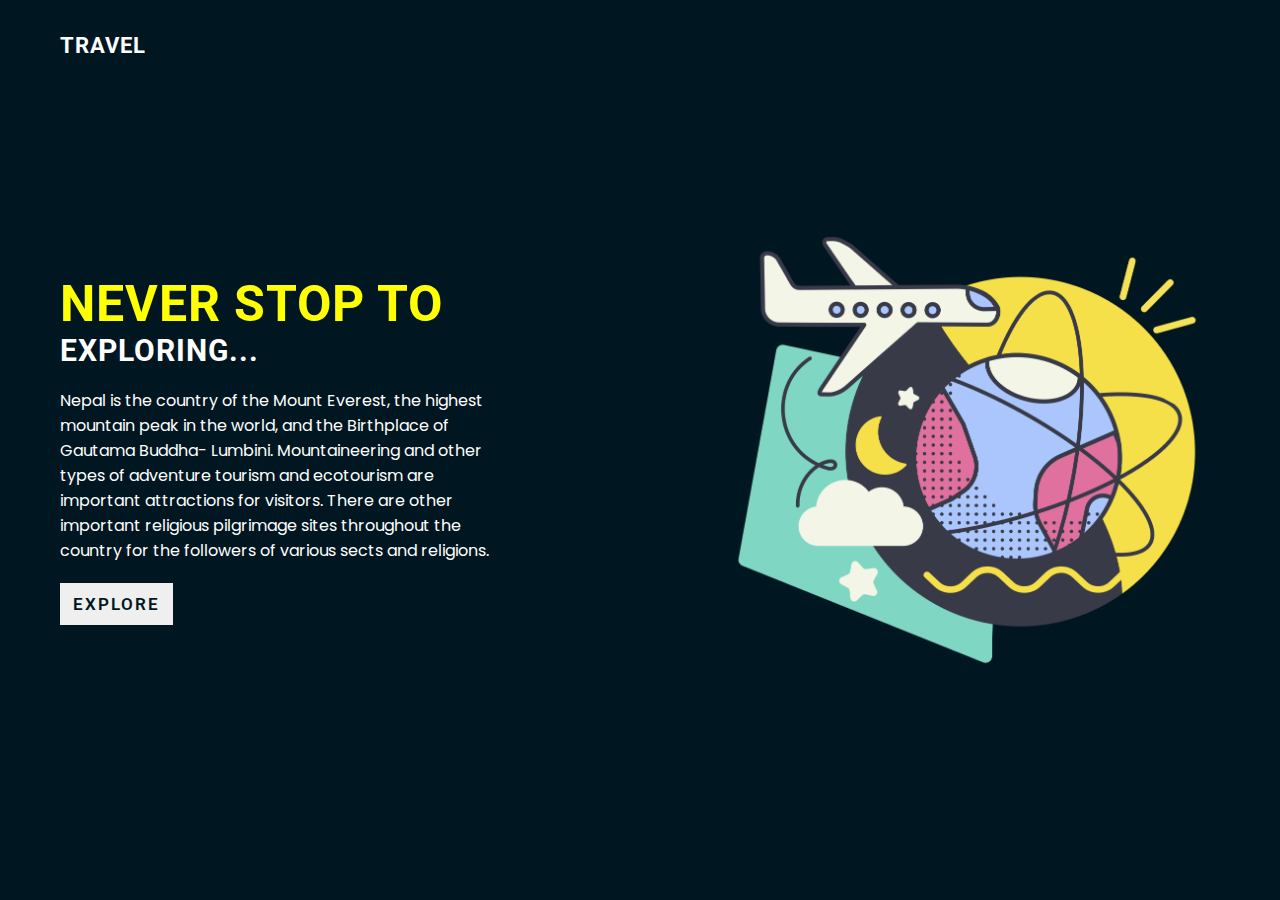
<file: Tour-website-2-main/index.html>
<!DOCTYPE html>
<html lang="en">

<head>
    <meta charset="UTF-8">
    <meta http-equiv="X-UA-Compatible" content="IE=edge">
    <meta name="viewport" content="width=device-width, initial-scale=1.0">

    <!-- link css  -->
    <link rel="stylesheet" href="./style.css">

    <!-- link font  -->
    <link rel="stylesheet" href="https://use.fontawesome.com/releases/v5.15.4/css/all.css"
        integrity="sha384-DyZ88mC6Up2uqS4h/KRgHuoeGwBcD4Ng9SiP4dIRy0EXTlnuz47vAwmeGwVChigm" crossorigin="anonymous">

    <title>Travel Video Landing Page</title>
</head>

<body>
        <!-- >>>>>>>>>>>>>>> N A V <<<<<<<<<<<<<<<   -->

            <nav class="flex-r container">
                <h1 class="nav-logo">Travel</h1>
                <div class="flex-r ham"></div>
                <div class="flex-c menu">
                      <a href="index.html">Home</a>
                      <a href="places.html">Places</a>
                      <a href="contact.html">Contact</a>
                </div>
            </nav>

                
            <!-- >>>>>>>>>>>>>>> M A I N <<<<<<<<<<<<<<<   -->

            <main class="flex-r container">
                <div class="flex-c main-text">
                    <h1 class="lg-head">Never Stop to</h1>
                    <h2 class="m-head">Exploring... </h2>
                    <p class="para">
Nepal is the country of the Mount Everest, the highest mountain peak in the world, and the Birthplace of Gautama Buddha- Lumbini. Mountaineering and other types of adventure tourism and ecotourism are important attractions for visitors. There are other important religious pilgrimage sites throughout the country for the followers of various sects and religions.                    </p>
                    <a href="places.html">
                    <button class="btn">Explore</button></a>
                </div>

                <div class="flex-r main-img">
                    <img src="./img/hero-img.png" alt="">
                </div>
            </main>

        <!-- >>>>>>>>>>>>>>> F O O T E R <<<<<<<<<<<<<<<   -->

        

    <!-- link app.js  -->
    <script src="./app.js"></script>
</body>

</html>
</file>
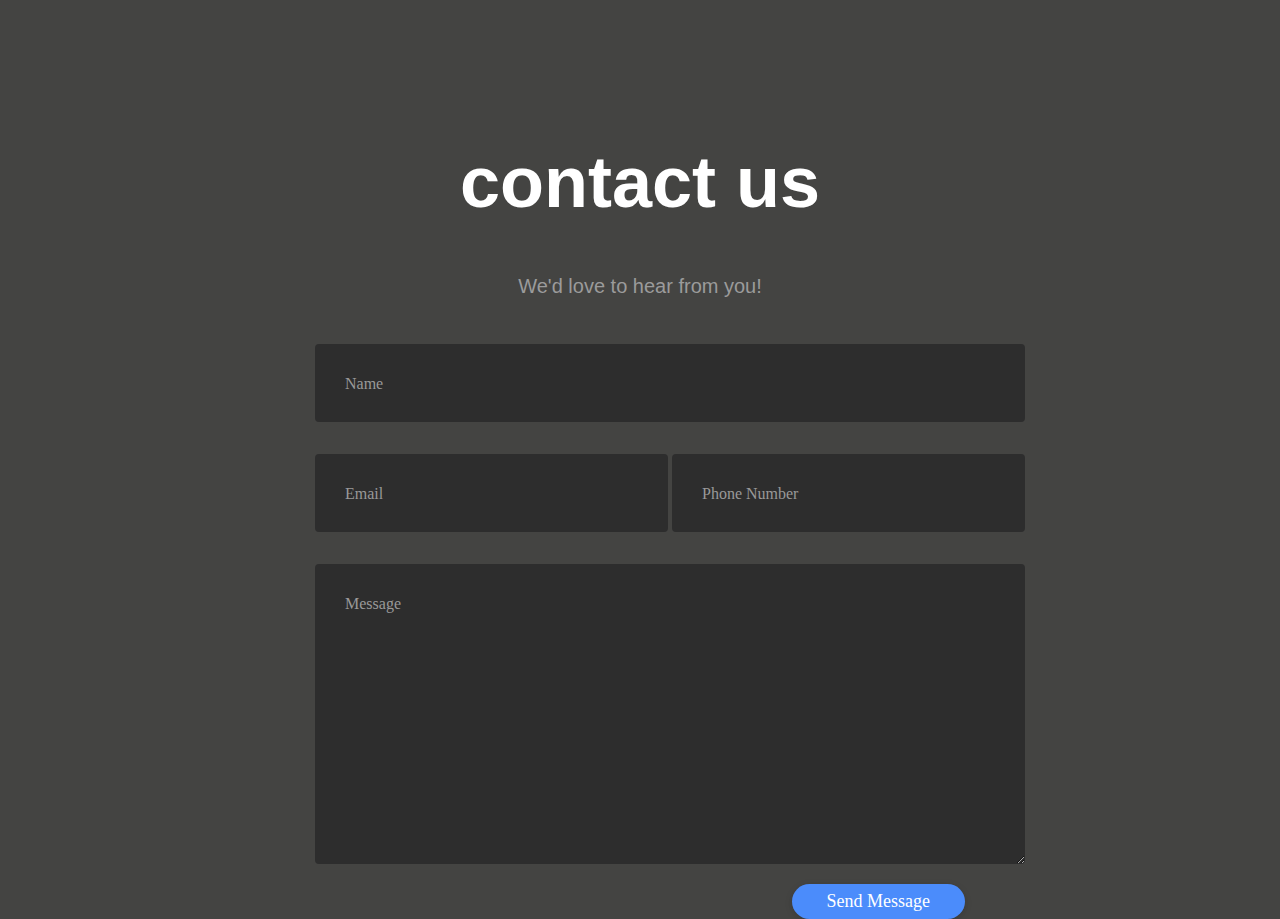
<file: Tour-website-2-main/contact.html>
<!DOCTYPE html>
<html>
<head>
    <link rel="stylesheet" href="./contact.css">
    <script>
        function showMessage() {
            // Display a message using the browser's built-in alert function
            alert("Thank you for the enquiry, We will contact you soon. ");
        }
    </script>
</head>
<body>
<div class="container">
    <div class="row">
        <h1>contact us</h1>
    </div>
    <div class="row">
        <h4 style="text-align:center">We'd love to hear from you!</h4>
    </div>
    <div class="row input-container">
        <div class="col-xs-12">
            <div class="styled-input wide">
                <input type="text" required />
                <label>Name</label> 
            </div>
        </div>
        <div class="col-md-6 col-sm-12">
            <div class="styled-input">
                <input type="text" required />
                <label>Email</label> 
            </div>
        </div>
        <div class="col-md-6 col-sm-12">
            <div class="styled-input" style="float:right;">
                <input type="text" required />
                <label>Phone Number</label> 
            </div>
        </div>
        <div class="col-xs-12">
            <div class="styled-input wide">
                <textarea required></textarea>
                <label>Message</label>
            </div>
        </div>
        <div class="col-xs-12">
            <!-- Call the showMessage() function on button click -->
            <div class="btn-lrg submit-btn" onclick="showMessage()">Send Message</div>
        </div>
    </div>
</div>
</body>
</html>
</file>
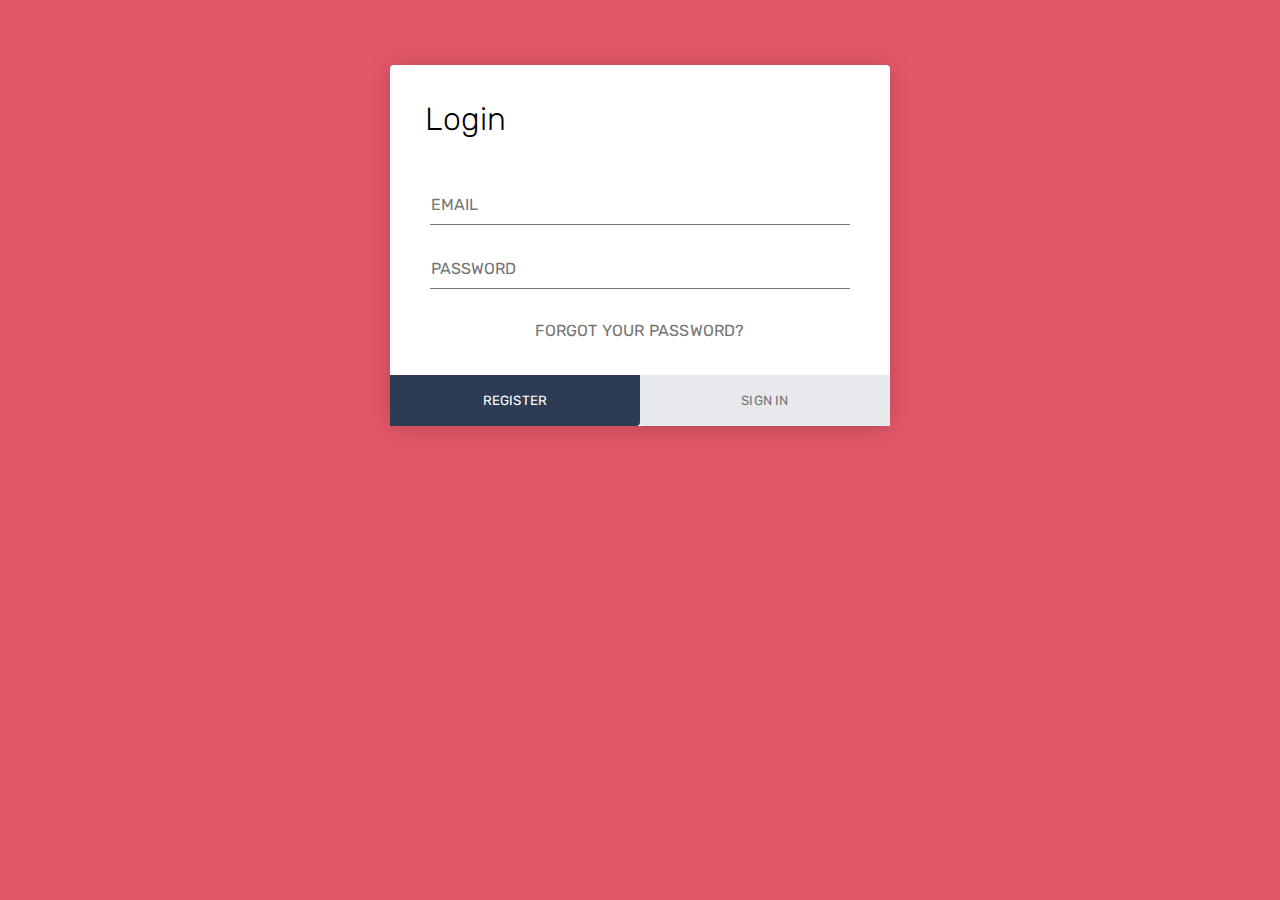
<file: Tour-website-2-main/index_login.html>
<!DOCTYPE html>
<html lang="en">
<head>
    <meta charset="UTF-8">
    <title>Simple Login Form Example</title>
    <link rel='stylesheet' href='https://fonts.googleapis.com/css?family=Rubik:400,700'>
    <link rel="stylesheet" href="./style_login.css">
</head>
<body>
<!-- partial:index.partial.html -->
<div class="login-form">
    <form>
        <h1>Login</h1>
        <div class="content">
            <div class="input-field">
                <input type="email" placeholder="Email" autocomplete="nope">
            </div>
            <div class="input-field">
                <input type="password" placeholder="Password" autocomplete="new-password">
            </div>
            <a href="#" class="link">Forgot Your Password?</a>
        </div>
        <div class="action">
          <a href="register.html"></a>
            <button id="register">Register</button>
            <a href="index.html"></a>
            <button id="signin">Sign In</button>
        </div>
    </form>
</div>
<!-- partial -->
<script>
    // Add an event listener to the "Sign In" button
    document.querySelector('#signin',).addEventListener('click', function() {
        // Redirect to index.html
        window.location.href = 'index.html';
      });
    document.querySelector('#register',).addEventListener('click', function() {
        // Redirect to index.html
        window.location.href = 'register.html';
    });
</script>
<script src="./script_login.js"></script>
</body>
</html>
</file>
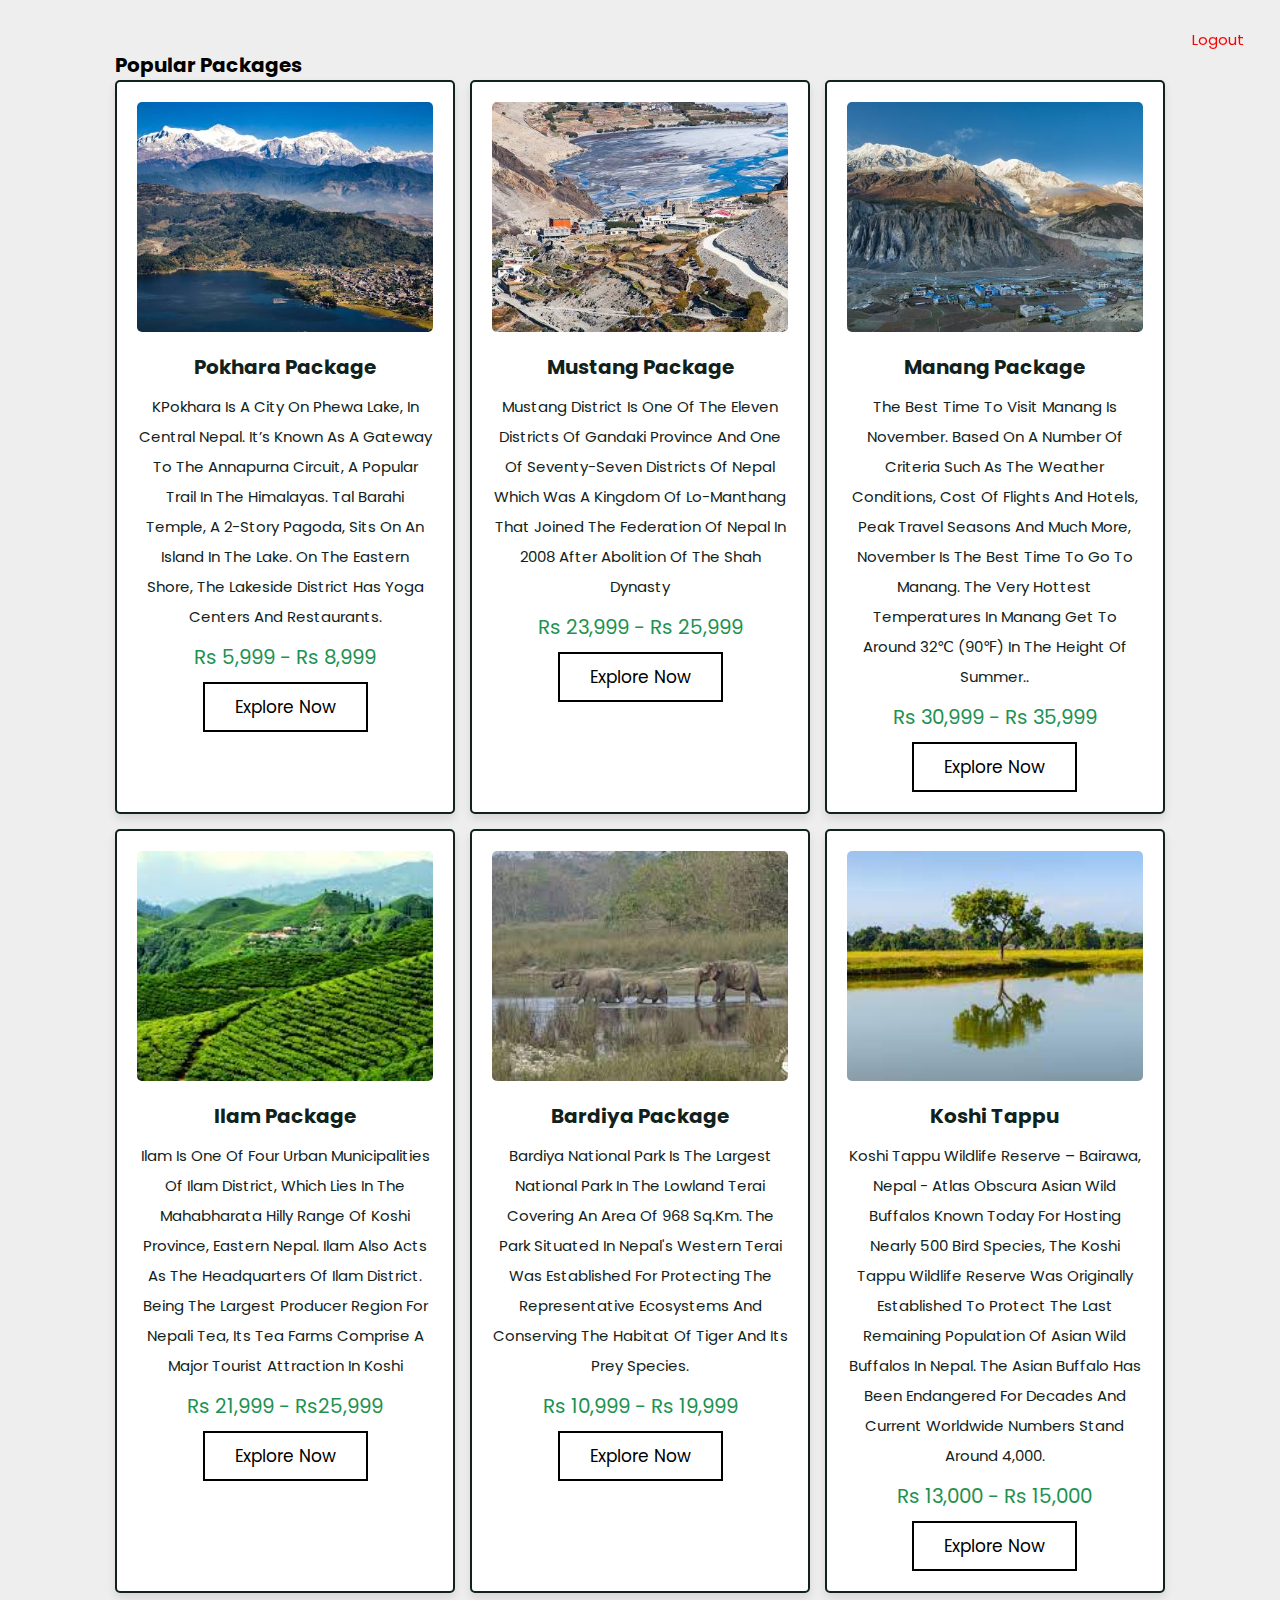
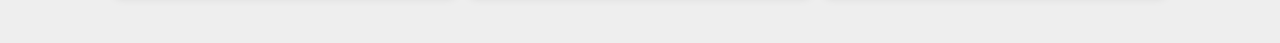
<file: Tour-website-2-main/places.html>
<head>
    <link rel="stylesheet" href="./places.css">
    <link href="https://cdn.jsdelivr.net/npm/bootstrap@5.1.3/dist/css/bootstrap.min.css" rel="stylesheet" integrity="sha384-1BmE4kWBq78iYhFldvKuhfTAU6auU8tT94WrHftjDbrCEXSU1oBoqyl2QvZ6jIW3" crossorigin="anonymous">
    
</head>
<body>
<section class="packages" id="packages">

    <h1 class="heading">popular packages</h1>

    <div class="box-container">

        <div class="box">
            <div class="image">
                <img src="[data-uri]" alt="">
            </div>
            <div class="content">
                <h3>Pokhara Package</h3>
                <p>KPokhara is a city on Phewa Lake, in central Nepal. It’s known as a gateway to the Annapurna Circuit, a popular trail in the Himalayas. Tal Barahi Temple, a 2-story pagoda, sits on an island in the lake. On the eastern shore, the Lakeside district has yoga centers and restaurants.</p>
                <div class="price">Rs 5,999 - Rs 8,999</div>
                <a href="contact.html" class="btn">explore now</a>
            </div>
        </div>

        <div class="box">
            <div class="image">
                <img src="[data-uri]" alt="">
            </div>
            <div class="content">
                <h3>Mustang Package</h3>
                <p>Mustang District is one of the eleven districts of Gandaki Province and one of seventy-seven districts of Nepal which was a Kingdom of Lo-Manthang that joined the Federation of Nepal in 2008 after abolition of the Shah dynasty</p>
                <div class="price">Rs 23,999 - Rs 25,999</div>
                <a href="contact.html" class="btn">explore now</a>
            </div>
        </div>

        <div class="box">
            <div class="image">
                <img src="[data-uri]" alt="">
            </div>
            <div class="content">
                <h3>Manang Package</h3>
                <p>
                    The best time to visit Manang is November.
                    
                    Based on a number of criteria such as the weather conditions, cost of flights and hotels, peak travel seasons and much more, November is the best time to go to Manang. The very hottest temperatures in Manang get to around 32℃ (90℉) in the height of summer..</p>
                <div class="price">Rs 30,999 - Rs 35,999</div>
                <a href="contact.html" class="btn">explore now</a>
            </div>
        </div>

        <div class="box">
            <div class="image">
                <img src="[data-uri]" alt="">
            </div>
            <div class="content">
                <h3>Ilam Package</h3>
                <p>Ilam is one of four urban municipalities of Ilam District, which lies in the Mahabharata hilly range of Koshi Province, eastern Nepal. Ilam also acts as the headquarters of Ilam District. Being the largest producer region for Nepali tea, its tea farms comprise a major tourist attraction in Koshi </p>
                <div class="price">Rs 21,999 - Rs25,999</div>
                <a href="contact.html" class="btn">explore now</a>
            </div>
        </div>

        <div class="box">
            <div class="image">
                <img src="[data-uri]" alt="">
            </div>
            <div class="content">
                <h3>Bardiya Package</h3>
                <p>Bardiya National park is the largest national park in the lowland Terai covering an area of 968 sq.km. The park situated in Nepal's Western Terai was established for protecting the representative ecosystems and conserving the habitat of tiger and its prey species.</p>
                <div class="price">Rs 10,999 - Rs 19,999</div>
                <a href="contact.html" class="btn">explore now</a>
            </div>
        </div>

        <div class="box">
            <div class="image">
                <img src="[data-uri]" alt="">
            </div>
            <div class="content">
                <h3>Koshi Tappu</h3>
                <p>
                    Koshi Tappu Wildlife Reserve – Bairawa, Nepal - Atlas Obscura
                    Asian wild buffalos
                    Known today for hosting nearly 500 bird species, the Koshi Tappu Wildlife Reserve was originally established to protect the last remaining population of Asian wild buffalos in Nepal. The Asian buffalo has been endangered for decades and current worldwide numbers stand around 4,000.</p>
                <div class="price">Rs 13,000 - Rs 15,000</div>
                <a href="contact.html" class="btn">explore now</a>
            </div>
        </div>

    </div>
    <button class="logout-btn" onclick="location.href='index_login.html'">Logout</button>

    <script>
        const ham = document.querySelector('.ham');
        const menu = document.querySelector('.menu');

        ham.addEventListener('click', function() {
            ham.classList.toggle("active");
            menu.classList.toggle("on");
        });
    </script>

</section>
</body>
</file>
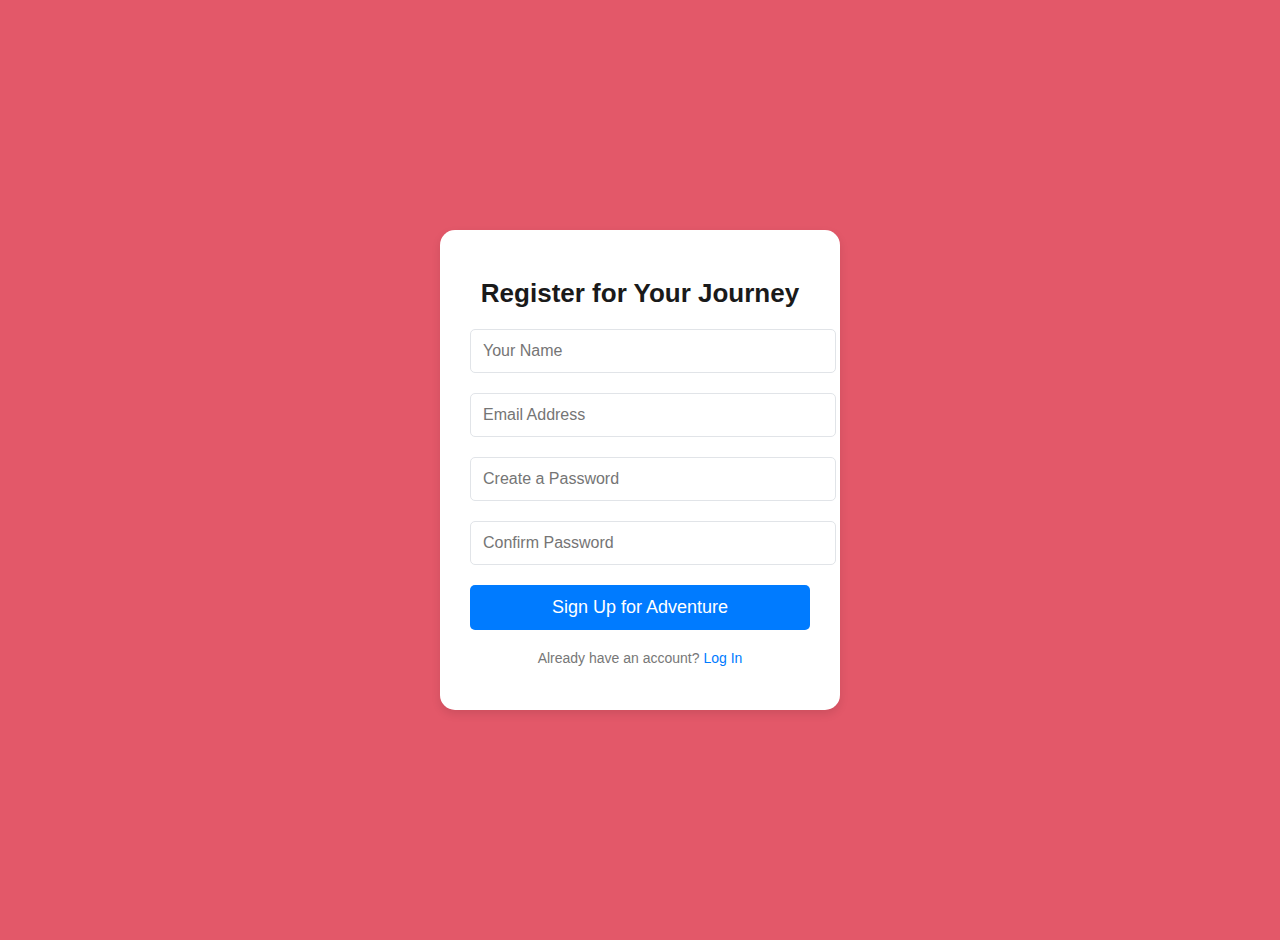
<file: Tour-website-2-main/register.html>
<!DOCTYPE html>
<html lang="en">
<head>
    <meta charset="UTF-8">
    <meta name="viewport" content="width=device-width, initial-scale=1.0">
    <title>Register for Travel</title>
    <link rel="stylesheet" href="register.css"> 
</head>
<body>
    <div class="container">
        <div class="register-card">
            <h1>Register for Your Journey</h1>
            <form class="register-form" id="registrationForm" method="POST">
                <div class="input-group">
                    <input type="text" id="username" name="username" placeholder="Your Name" required>
                </div>
                <div class="input-group">
                    <input type="email" id="email" name="email" placeholder="Email Address" required>
                </div>
                <div class="input-group">
                    <input type="password" id="password" name="password" placeholder="Create a Password" required>
                </div>
                <div class="input-group">
                    <input type="password" id="confirm-password" name="confirm_password" placeholder="Confirm Password" required>
                </div>
                <button type="submit">Sign Up for Adventure</button>
            </form>
            <p>Already have an account? <a href="index_login.html">Log In</a></p>
        </div>
    </div>

    <script>
        // Handle form submission using JavaScript
        document.getElementById("registrationForm").addEventListener("submit", function(event) {
            event.preventDefault(); // Prevent default form submission

            

            // Redirect to index_login.html after successful submission
            window.location.href = "index_login.html";
        });
    </script>
</body>
</html>
</file>
<file: Tour-website-2-main/style.css>
@import url('https://fonts.googleapis.com/css2?family=Poppins&family=Roboto:wght@300;400&display=swap');

*{
    margin: 0px; padding: 0px;
    box-sizing: border-box;
    font-family: 'Roboto', sans-serif;
}


body{
    width: 100%;
    background-color: #001721;
    overflow-x: hidden;
}

.flex-r{
    display: flex;
    justify-content: center;
    align-items: center;
    flex-direction: row;
}

.flex-c{
    display: flex;
    justify-content: center;
    align-items: center;
    flex-direction: column;
}

.container{
    width: 100%;
    padding: 10px 10px;
    background-color: #001721;
    color: #fff;
}

nav{
    justify-content: space-between !important;
    width: 100%;
    height: 10vh;
    position: relative;
}

.nav-logo{
    text-transform: uppercase;
    letter-spacing: 1px;
    font-size: 19px;
}

.ham{
    background: url(https://i.ibb.co/HrfVRcx/menu.png);
    width: 25px;
    height: 20px;
    background-position: center;
    background-size: cover;
    background-repeat: no-repeat;
    cursor: pointer;
}

.ham.active{
  background: url(https://i.ibb.co/rt3HybH/close.png);
  background-repeat: no-repeat;
  background-size: 25px;
  background-position: center;
  cursor: pointer;
}

.menu{
    position: absolute;
    top: 10vh;
    border-radius: 10px;
    right: auto;
    width: 90%;
    height: 79vh;
    padding: 30px;
    background-color: white;
    gap: 15px 0px;
    transform: translateX(120%);
    opacity: 0;
    transition: all 0.3s cubic-bezier(1, -0.01, 0, 1.36);
}
.menu.on{
    opacity: 1;
    transform: translateX(0%);
}

.menu a{
    text-decoration: none;
    color: #001721;
    font-size: 35px;
    transition: all 0.2s linear;
}
.menu a:hover{
    transform: translateX(10px);
}


 /* >>>>>>>>>>>>> M A I N <<<<<<<<<<<<<<<  */

main{
    width: 100%;
    height: 80vh;
}

.main-img{
    display: none;
}
.main-img img{
    width: 300px;
}

.lg-head{
    font-size: 28px;
    font-family: 'Roboto', sans-serif;
    letter-spacing: 1px;
    text-transform: uppercase;
    color: yellow;
}
.m-head{
    font-size: 19px;
    font-family: 'Roboto', sans-serif;
    letter-spacing: 1px;
    text-transform: uppercase;
}
.para{
    font-size: 16px;
    margin: 20px 0px;
    text-align: center;
    font-family: 'Poppins', sans-serif;
    max-width: 450px;
}

.btn{
    border: none;
    outline: none;
    padding: 10px 12px;
    font-size: 17px;
    text-transform: uppercase;
    letter-spacing: 2px;
    font-weight: 600;
    cursor: pointer;
    color: #001721;
    border: 1px solid transparent;
    transition: all 0.14s linear;
}


.btn:hover{
    background-color: transparent;
    color: #fff;
    border: 1px solid #fff;
    font-weight: 500;
}


 /* >>>>>>>>>>>>> F O O T E R  <<<<<<<<<<<<<<<  */

footer{
    gap: 10px 0px;
    height: 10vh;
}

.social-link{
    gap: 0px 25px;
}
.social-link a i{
    color: #fff;
    font-size: 25px;
    transition: all 0.2s linear;
}

.social-link a i:hover{
    transform: translateY(-7px);
}

.dev-info a{
    color: #fff;
}




/* >>>>>>>>>>>>> M E D I A  <<<<<<<<<<<<<<<  */

@media (min-width:448px){
    .container{
        padding: 10px 30px;
    }
    
    .lg-head{
        font-size: 40px;
    }
    .m-head{
        font-size: 28px;
    }
}

@media (min-width:600px){
    .container{
        padding: 10px 50px;
    }
    .nav-logo{
        font-size: 22px;
    }
    main{
        justify-content: flex-start !important;
    }
    .main-text{
        align-items: flex-start;
    }
    .lg-head{
        font-size: 45px;
    }
    .m-head{
        font-size: 30px;
    }
    .para{
        text-align: left;
        max-width: 330px;
    }
    footer{
        flex-direction: row !important;
        justify-content: space-between !important;
    }
}

@media (min-width:760px){
    main{
        justify-content: space-between !important;
    }
    .main-img{
        display: flex;
    }
    .main-img img{
        width: 300px;
    }
    .lg-head{
        font-size: 45px;
    }
    .m-head{
        font-size: 30px;
    }
    .para{
        max-width: 450px;
    }
}

@media (min-width:960px){
    .container{
        padding: 10px 60px;
    }
    .main-img img{
        width: 500px;
    }
    .lg-head{
        font-size: 50px;
    }
    
}
</file>
<file: Tour-website-2-main/contact.css>
body {
    background-color: #444442;
    padding-top: 85px;
}

h1 {
    font-family: 'Poppins', sans-serif, 'arial';
    font-weight: 600;
    font-size: 72px;
    color: white;
    text-align: center;
}

h4 {
    font-family: 'Roboto', sans-serif, 'arial';
    font-weight: 400;
    font-size: 20px;
    color: #9b9b9b;
    line-height: 1.5;
}

/* ///// inputs /////*/

input:focus ~ label, textarea:focus ~ label, input:valid ~ label, textarea:valid ~ label {
    font-size: 0.75em;
    color: #999;
    top: -5px;
    -webkit-transition: all 0.225s ease;
    transition: all 0.225s ease;
}

.styled-input {
    float: left;
    width: 293px;
    margin: 1rem 0;
    position: relative;
    border-radius: 4px;
}

@media only screen and (max-width: 768px){
    .styled-input {
        width:100%;
    }
}

.styled-input label {
    color: #999;
    padding: 1.3rem 30px 1rem 30px;
    position: absolute;
    top: 10px;
    left: 0;
    -webkit-transition: all 0.25s ease;
    transition: all 0.25s ease;
    pointer-events: none;
}

.styled-input.wide { 
    width: 650px;
    max-width: 100%;
}

input,
textarea {
    padding: 30px;
    border: 0;
    width: 100%;
    font-size: 1rem;
    background-color: #2d2d2d;
    color: white;
    border-radius: 4px;
}

input:focus,
textarea:focus { outline: 0; }

input:focus ~ span,
textarea:focus ~ span {
    width: 100%;
    -webkit-transition: all 0.075s ease;
    transition: all 0.075s ease;
}

textarea {
    width: 100%;
    min-height: 15em;
}

.input-container {
    width: 650px;
    max-width: 100%;
    margin: 20px auto 25px auto;
}

.submit-btn {
    float: right;
    padding: 7px 35px;
    border-radius: 60px;
    display: inline-block;
    background-color: #4b8cfb;
    color: white;
    font-size: 18px;
    cursor: pointer;
    box-shadow: 0 2px 5px 0 rgba(0,0,0,0.06),
              0 2px 10px 0 rgba(0,0,0,0.07);
    -webkit-transition: all 300ms ease;
    transition: all 300ms ease;
}

.submit-btn:hover {
    transform: translateY(1px);
    box-shadow: 0 1px 1px 0 rgba(0,0,0,0.10),
              0 1px 1px 0 rgba(0,0,0,0.09);
}

@media (max-width: 768px) {
    .submit-btn {
        width:100%;
        float: none;
        text-align:center;
    }
}

input[type=checkbox] + label {
  color: #ccc;
  font-style: italic;
} 

input[type=checkbox]:checked + label {
  color: #f00;
  font-style: normal;
}
</file>
<file: Tour-website-2-main/style_login.css>
* {
  margin: 0;
  padding: 0;
  box-sizing: border-box;
  -webkit-font-smoothing: antialiased;
}

body {
  background: #e35869;
  font-family: 'Rubik', sans-serif;
}

.login-form {
  background: #fff;
  width: 500px;
  margin: 65px auto;
  display: -webkit-box;
  display: flex;
  -webkit-box-orient: vertical;
  -webkit-box-direction: normal;
          flex-direction: column;
  border-radius: 4px;
  box-shadow: 0 2px 25px rgba(0, 0, 0, 0.2);
}
.login-form h1 {
  padding: 35px 35px 0 35px;
  font-weight: 300;
}
.login-form .content {
  padding: 35px;
  text-align: center;
}
.login-form .input-field {
  padding: 12px 5px;
}
.login-form .input-field input {
  font-size: 16px;
  display: block;
  font-family: 'Rubik', sans-serif;
  width: 100%;
  padding: 10px 1px;
  border: 0;
  border-bottom: 1px solid #747474;
  outline: none;
  -webkit-transition: all .2s;
  transition: all .2s;
}
.login-form .input-field input::-webkit-input-placeholder {
  text-transform: uppercase;
}
.login-form .input-field input::-moz-placeholder {
  text-transform: uppercase;
}
.login-form .input-field input:-ms-input-placeholder {
  text-transform: uppercase;
}
.login-form .input-field input::-ms-input-placeholder {
  text-transform: uppercase;
}
.login-form .input-field input::placeholder {
  text-transform: uppercase;
}
.login-form .input-field input:focus {
  border-color: #222;
}
.login-form a.link {
  text-decoration: none;
  color: #747474;
  letter-spacing: 0.2px;
  text-transform: uppercase;
  display: inline-block;
  margin-top: 20px;
}
.login-form .action {
  display: -webkit-box;
  display: flex;
  -webkit-box-orient: horizontal;
  -webkit-box-direction: normal;
          flex-direction: row;
}
.login-form .action button {
  width: 100%;
  border: none;
  padding: 18px;
  font-family: 'Rubik', sans-serif;
  cursor: pointer;
  text-transform: uppercase;
  background: #e8e9ec;
  color: #777;
  border-bottom-left-radius: 4px;
  border-bottom-right-radius: 0;
  letter-spacing: 0.2px;
  outline: 0;
  -webkit-transition: all .3s;
  transition: all .3s;
}
.login-form .action button:hover {
  background: #d8d8d8;
}
.login-form .action button:nth-child(2) {
  background: #2d3b55;
  color: #fff;
  border-bottom-left-radius: 0;
  border-bottom-right-radius: 4px;
}
.login-form .action button:nth-child(2):hover {
  background: #3c4d6d;
}
</file>
<file: Tour-website-2-main/places.css>
@import url('https://fonts.googleapis.com/css2?family=Poppins:ital,wght@0,100;0,300;0,400;0,500;0,600;1,100;1,300&display=swap');

*{
    font-family: 'Poppins', sans-serif;
    margin:0;
    padding:0;
    box-sizing: border-box;
    outline: none;
    border:none;
    text-decoration: none;
    text-transform: capitalize;
    transition: .2s linear;
}
html {
    font-size: 62.5%;
    overflow-x: hidden;
    scroll-behavior: smooth;
    scroll-padding-top: 5rem;
  }
  
section{
    padding:5rem 9%;
}
.logout-btn {
  position: fixed;
  top: 20px;
  right: 20px;
  font-size: 1.5rem;
  color: red;
  background-color: transparent;
  border: none;
  border-radius: 5px;
  padding: 8px 16px;
  cursor: pointer;
  transition: background-color 0.3s ease-in-out, color 0.3s ease-in-out;
}

.logout-btn:hover {
  background-color: red;
  color: white;
}
.btn{
  margin-top: 1rem;
  display: inline-block;
  border:0.2rem solid black;
  color:black;
  cursor:pointer;
  background:none;
  font-size:1.7rem;
  padding:1rem 3rem;

}
.btn:hover{
  background: black;
  color: white;
}

.packages {
  background: #eee;
}

.packages .box-container {
  display: -ms-grid;
  display: grid;
  -ms-grid-columns: (minmax(32rem, 1fr))[auto-fit];
      grid-template-columns: repeat(auto-fit, minmax(32rem, 1fr));
  gap: 1.5rem;
}

.packages .box-container .box {
  text-align: center;
  background: #fff;
  border: 0.2rem solid #10221b;
  -webkit-box-shadow: 0 0.5rem 1rem rgba(0, 0, 0, 0.1);
          box-shadow: 0 0.5rem 1rem rgba(0, 0, 0, 0.1);
  border-radius: .5rem;
}

.packages .box-container .box:hover {
  background: #10221b;
}

.packages .box-container .box:hover .content > * {
  color: #fff;
}

.packages .box-container .box:hover .btn {
  border-color: #fff;
}

.packages .box-container .box:hover .btn:hover {
  background: #fff;
  color: #10221b;
}

.packages .box-container .box .image {
  height: 25rem;
  overflow: hidden;
  padding: 2rem;
  padding-bottom: 0;
  border-radius: .5rem;
}

.packages .box-container .box .image img {
  height: 100%;
  width: 100%;
  -o-object-fit: cover;
     object-fit: cover;
  border-radius: .5rem;
}

.packages .box-container .box .content {
  padding: 2rem;
}

.packages .box-container .box .content h3 {
  font-size: 2rem;
  color: #10221b;
}

.packages .box-container .box .content p {
  font-size: 1.5rem;
  color: #10221b;
  padding: 1rem 0;
  line-height: 2;
}

.packages .box-container .box .content .price {
  font-size: 2rem;
  color: #219150;
}
</file>
<file: Tour-website-2-main/register.css>
body {
    font-family: Arial, sans-serif;
    margin: 0;
    padding: 0;
    display: flex;
    justify-content: center;
    align-items: center;
    min-height: 100vh;
    background-color: #e35869;
}

.container {
    width: 100%;
    max-width: 400px;
    padding: 20px;
    display: flex;
    justify-content: center; /* Center content horizontally */
    align-items: center; /* Center content vertically */
    height: 100vh; /* Occupy full viewport height */
}

.register-card {
    background-color: #ffffff;
    border-radius: 15px;
    padding: 30px;
    box-shadow: 0 4px 10px rgba(0, 0, 0, 0.1);
    text-align: center;
    width: 100%; /* Ensure card fills container width */
}

h1 {
    margin-bottom: 20px;
    color: #1a1a1a;
    font-size: 26px;
}

.register-form {
    text-align: left;
}

.input-group {
    margin-bottom: 20px;
}

.input-group input {
    width: 100%;
    padding: 12px;
    border: 1px solid #e1e4e8;
    border-radius: 5px;
    font-size: 16px;
    color: #1a1a1a;
}

button {
    background-color: #007bff;
    color: #ffffff;
    border: none;
    border-radius: 5px;
    padding: 12px;
    font-size: 18px;
    cursor: pointer;
    transition: background-color 0.3s ease-in-out;
    width: 100%;
}

button:hover {
    background-color: #0056b3;
}

p {
    margin-top: 20px;
    font-size: 14px;
    color: #777;
}

a {
    color: #007bff;
    text-decoration: none;
}
</file>
